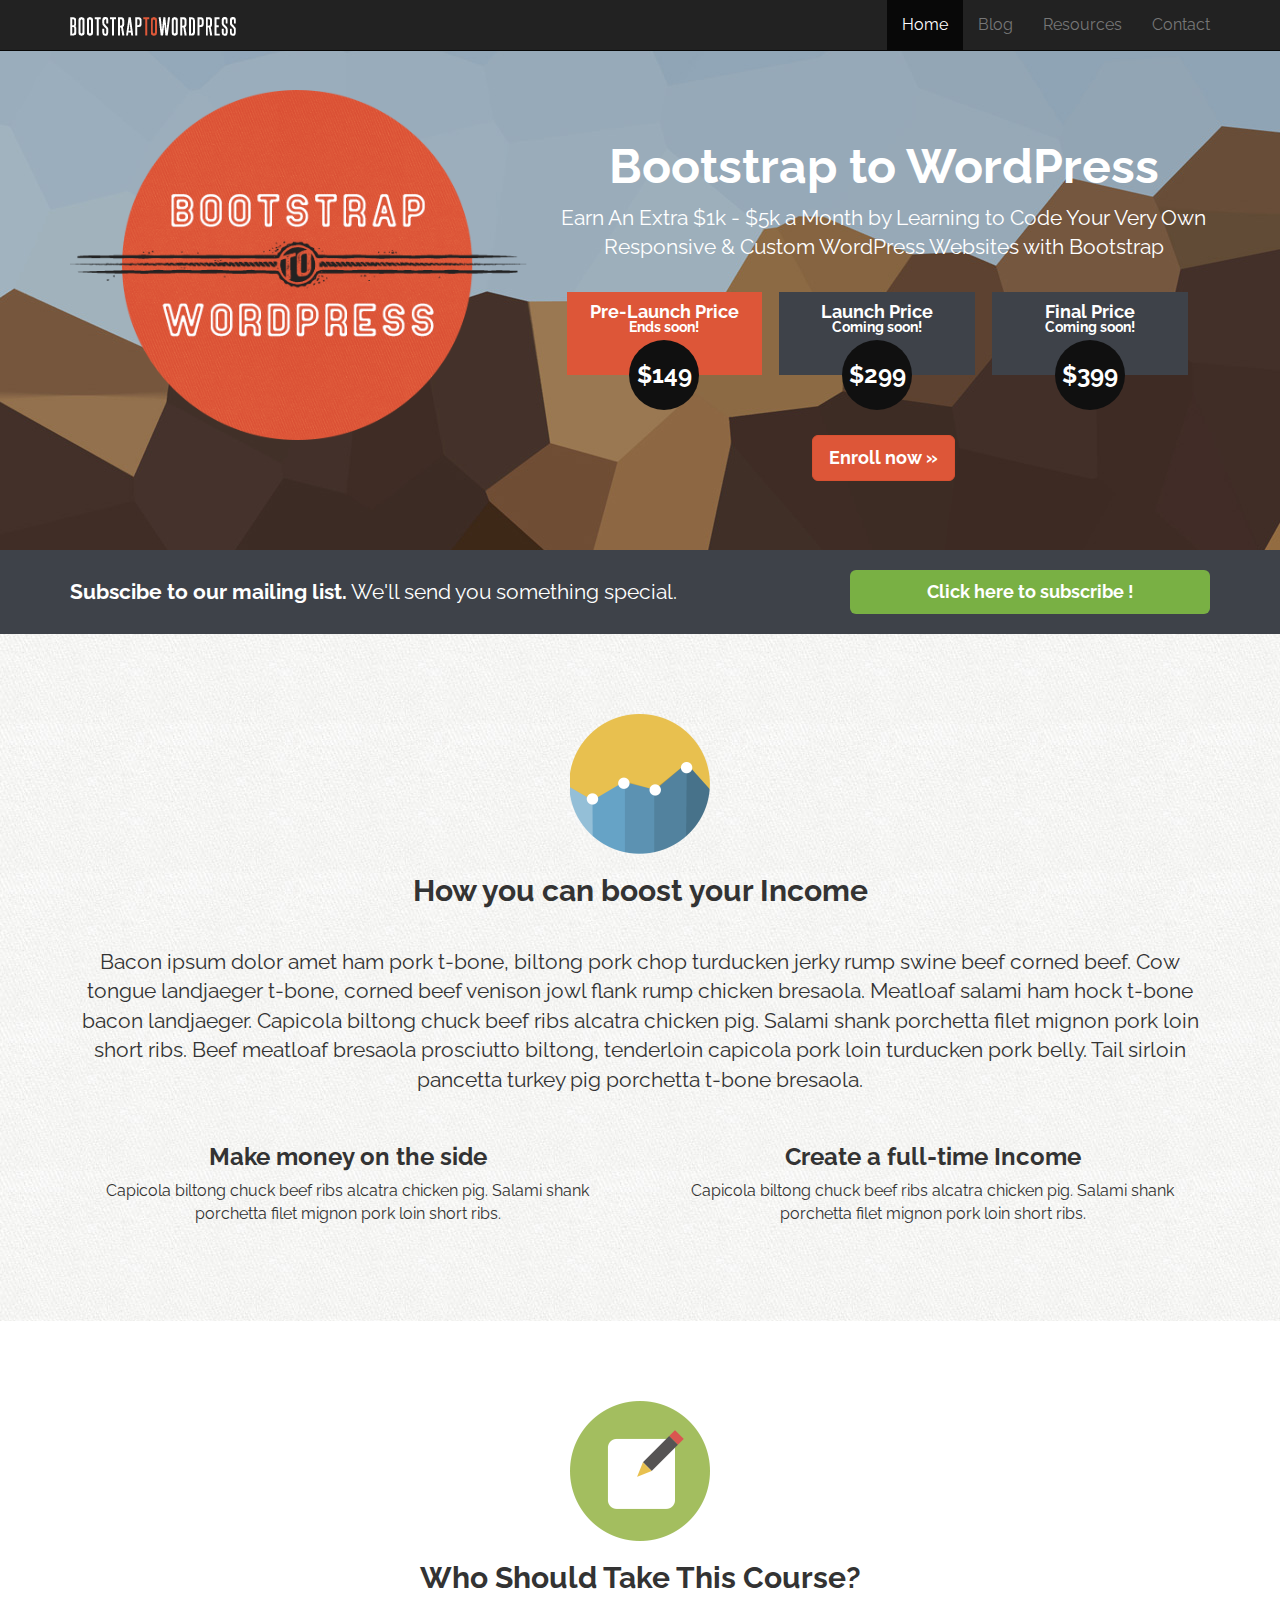
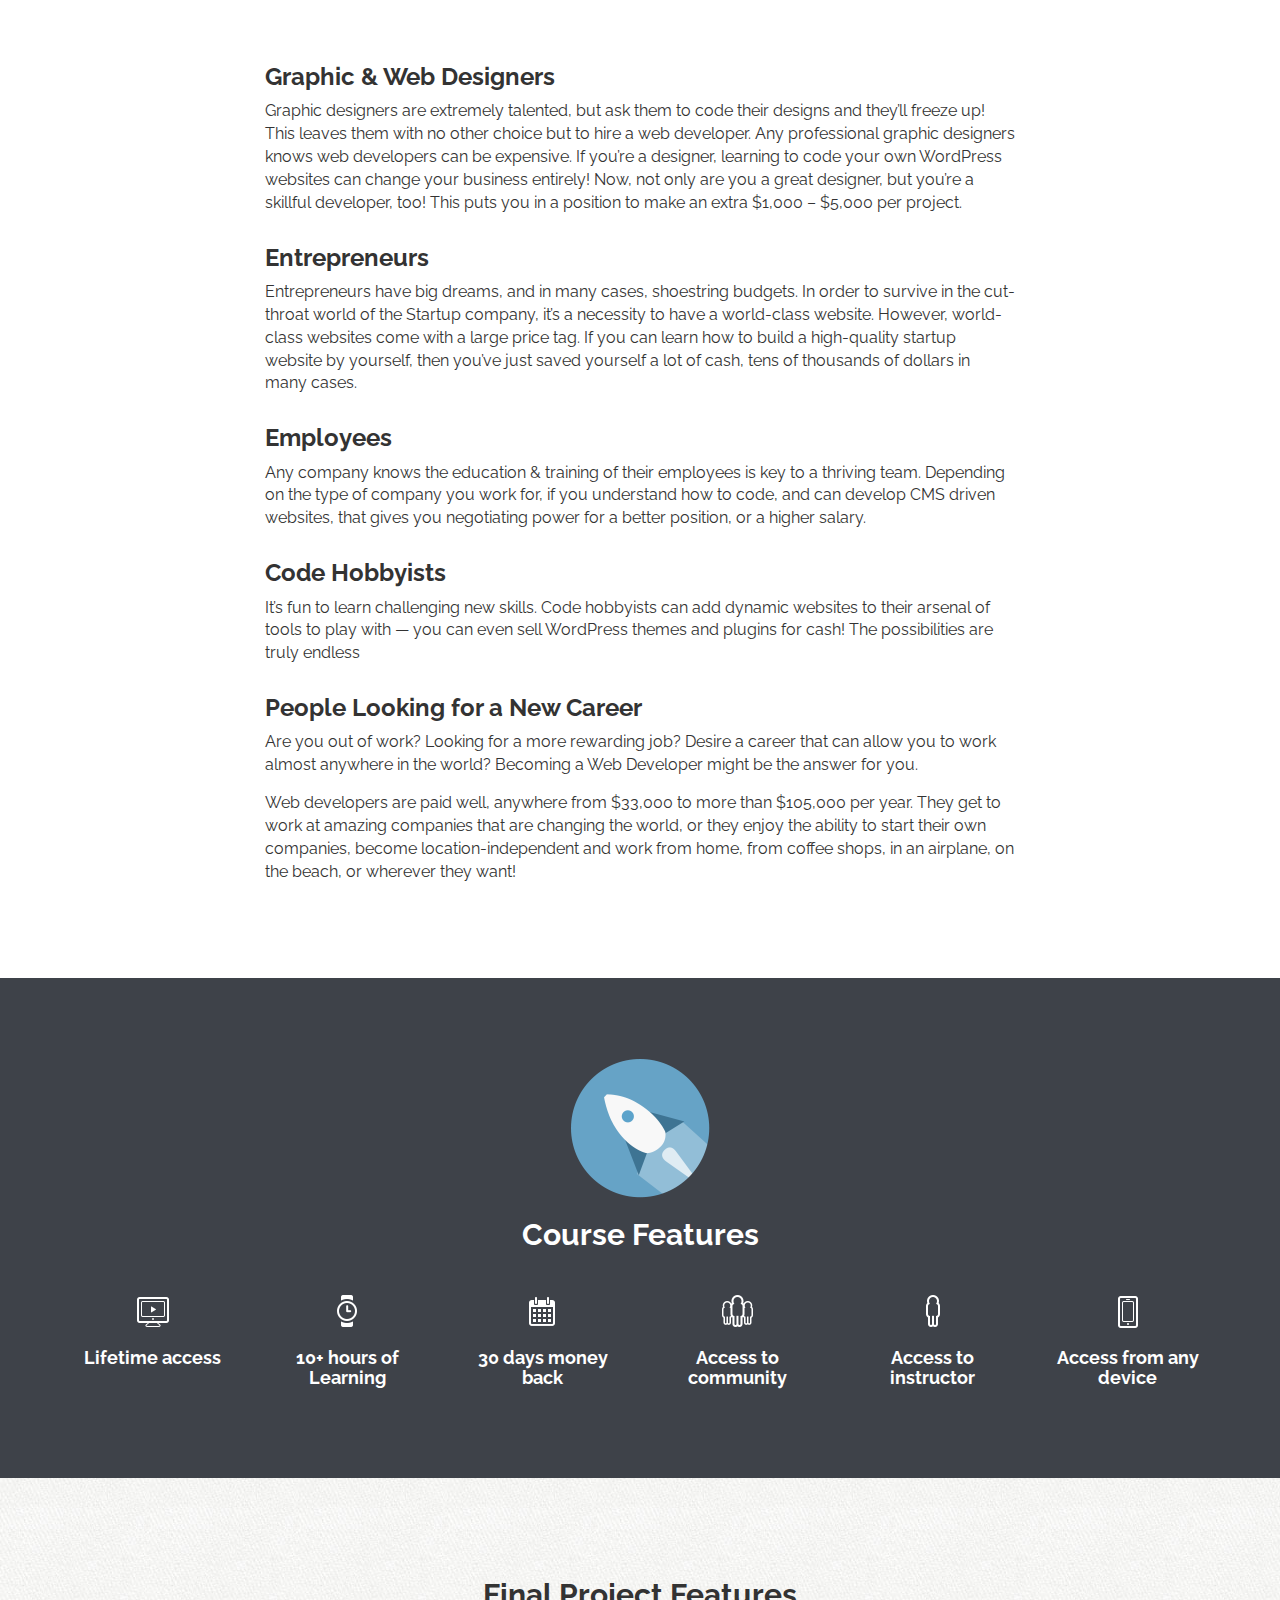
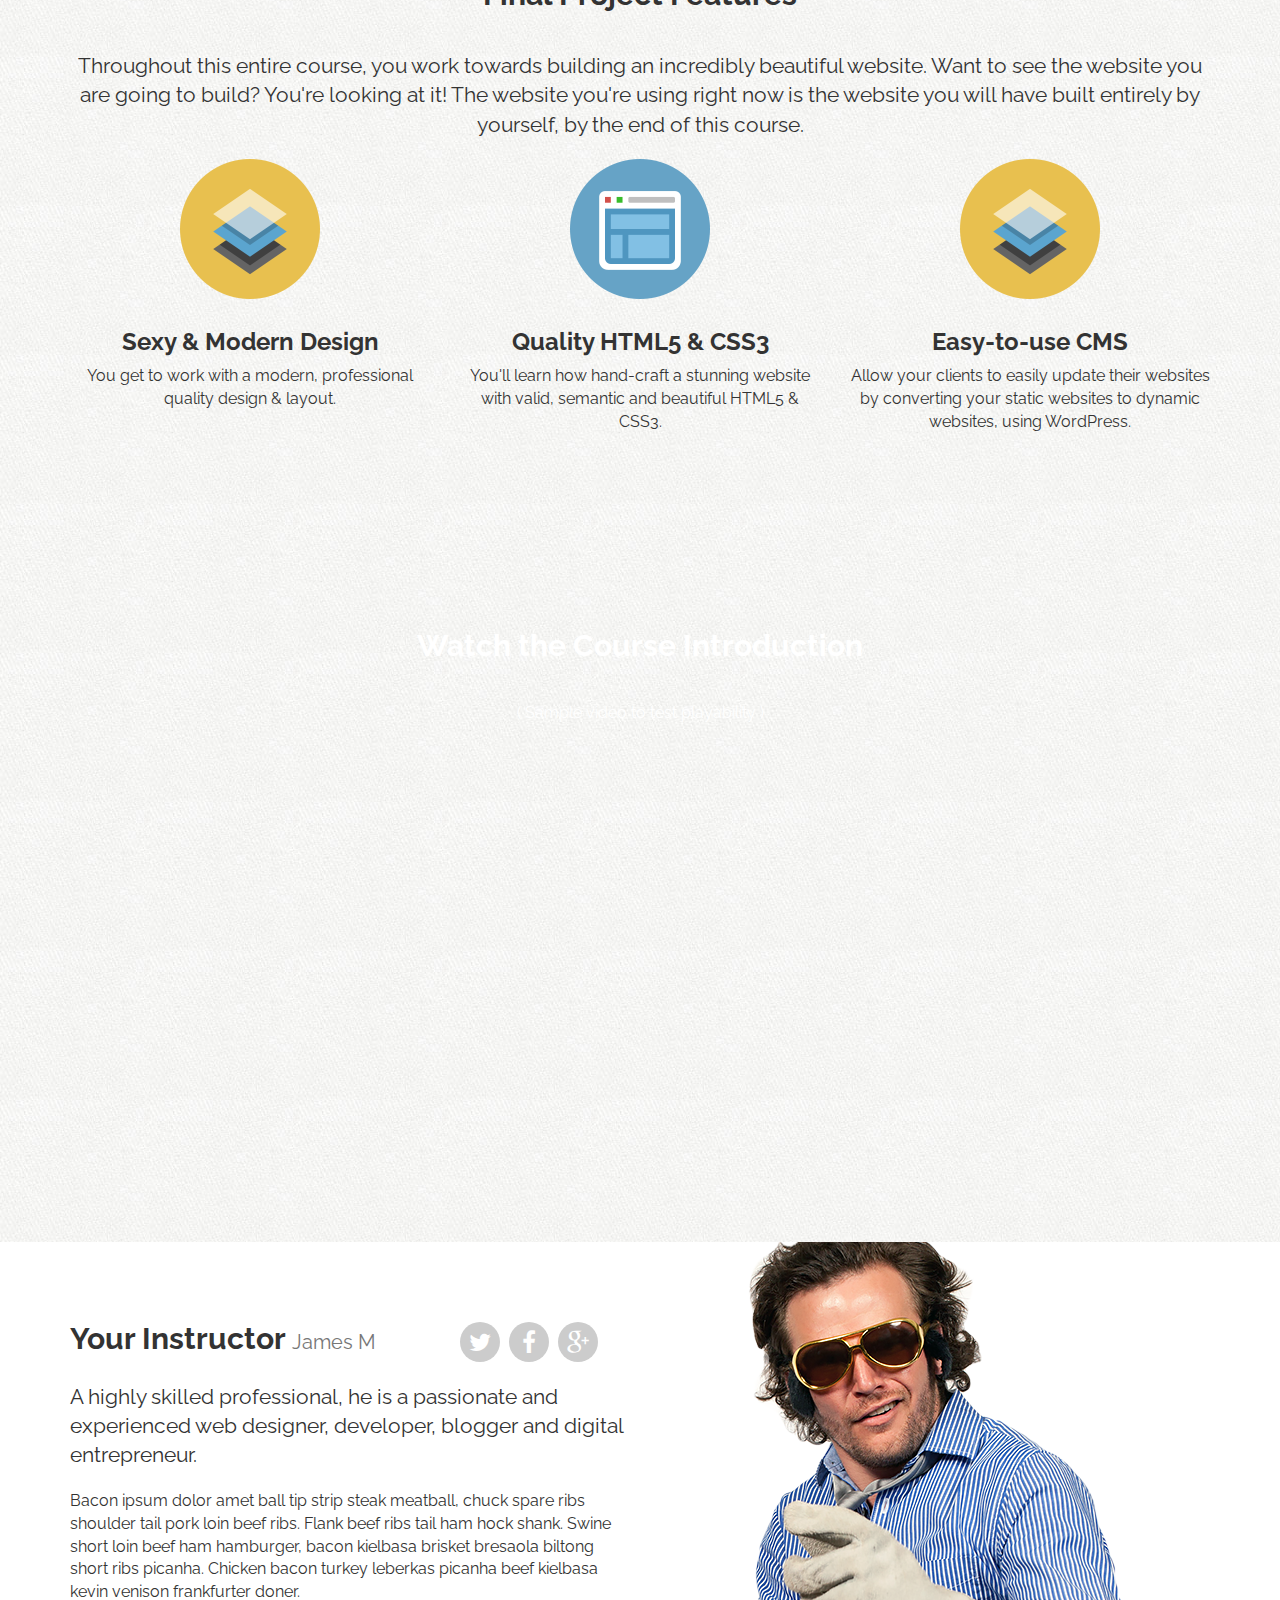
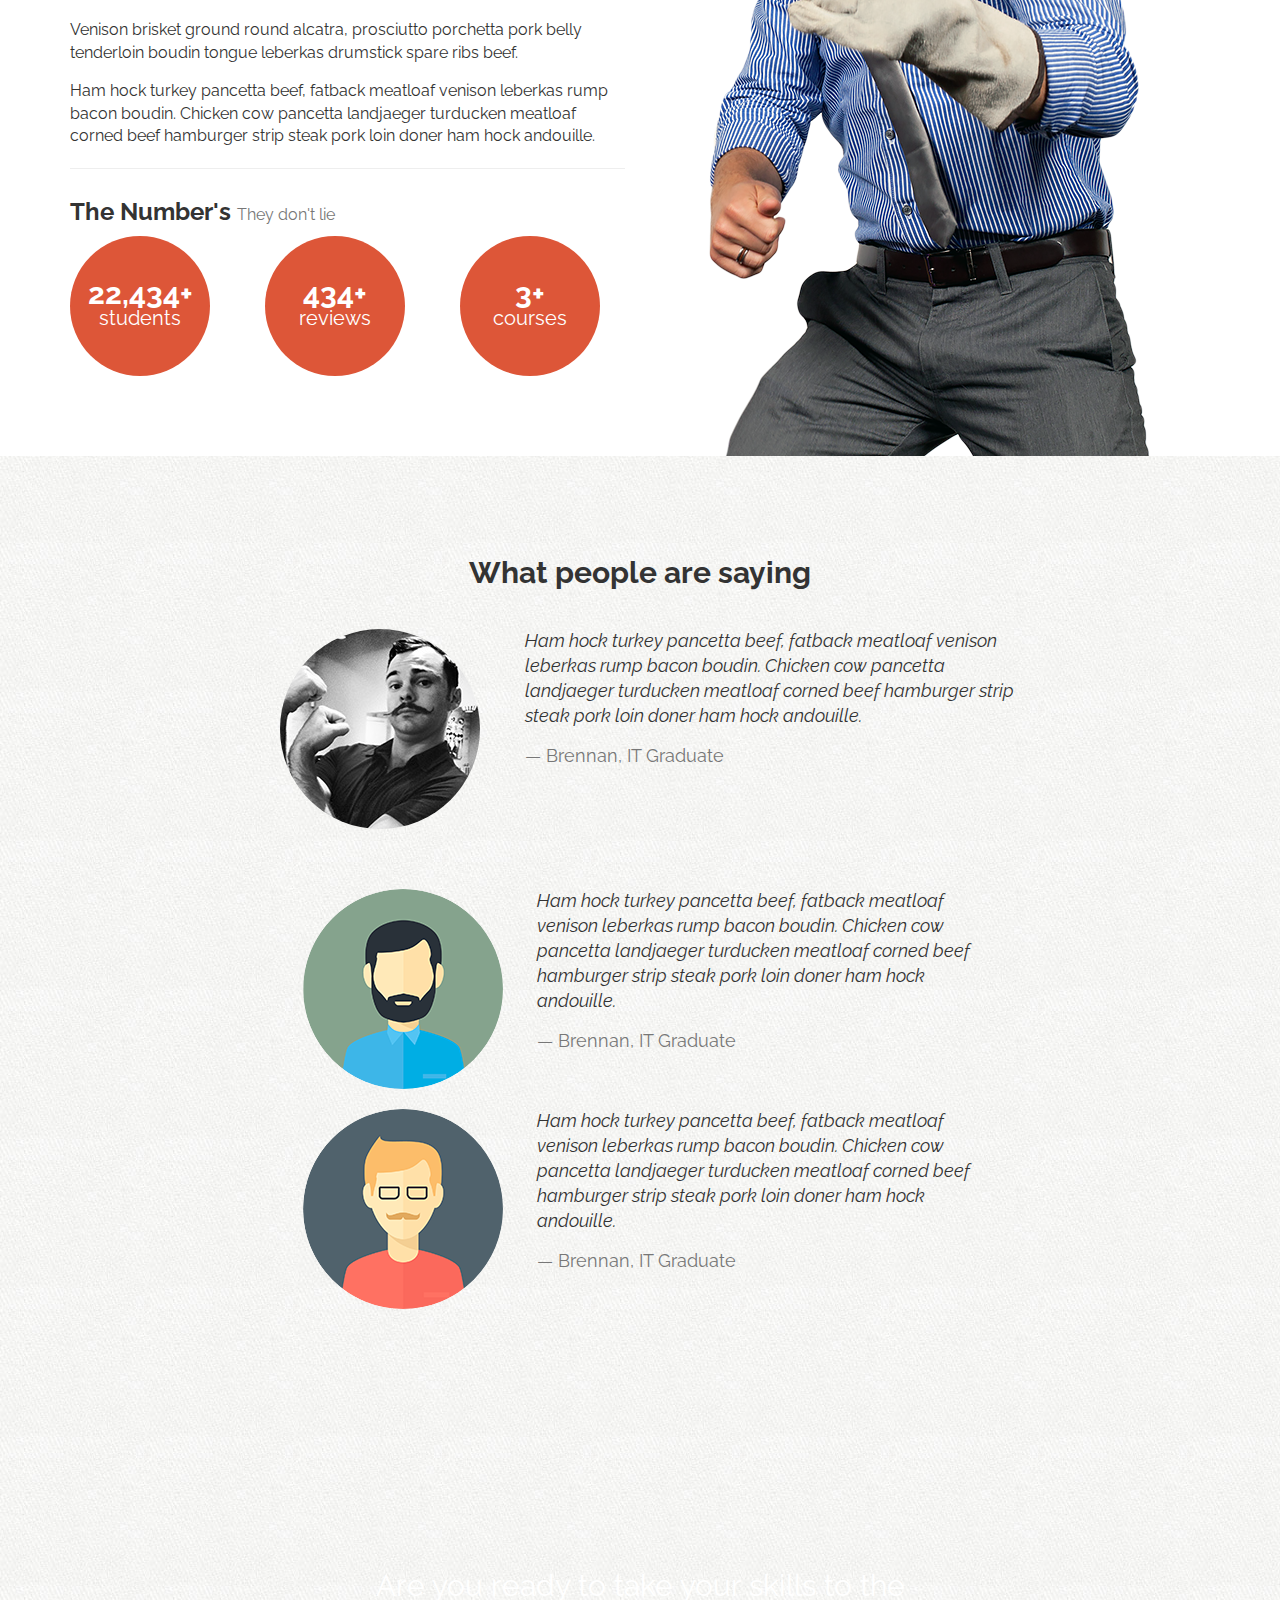
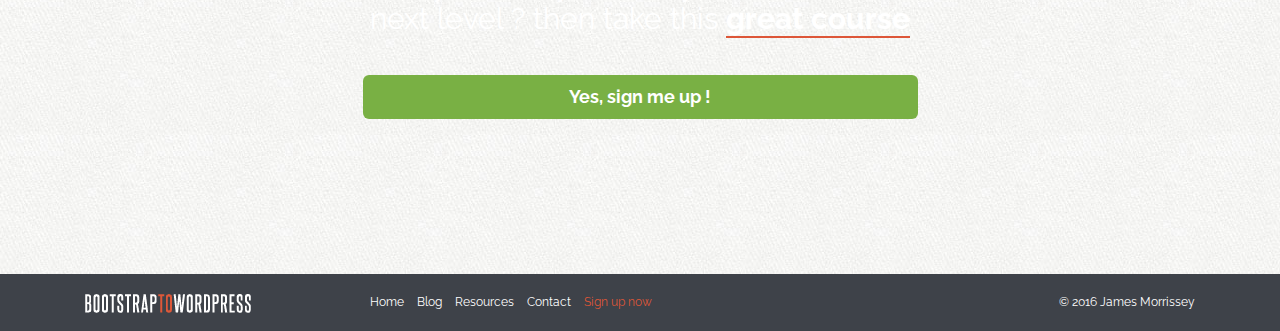
<file: index.html>
<!DOCTYPE html>
<html lang="en">
<head>
	<meta http-equiv="Content-Type" content="text/html; charset=UTF-8">
	<meta charset="utf-8">

	<meta name="viewport" content="width=device-width, initial-scale=1">
	<meta name="description" content="">
	<meta name="author" content="">

	<title>Bootstrap to WordPress</title>

	<!-- Bootstrap core CSS -->
	<link href="assets/css/bootstrap.min.css" rel="stylesheet">

	<!-- Font Awesome Icons -->
	<link href="assets/css/font-awesome/css/font-awesome.min.css" rel="stylesheet">

	<!-- Custom CSS -->
	<link href="assets/css/custom.css" rel="stylesheet">

	<!-- Google Fonts -->
	<link href='http://fonts.googleapis.com/css?family=Raleway:400,700' rel='stylesheet' type='text/css'>

	<!-- HTML5 shiv and Respond.js IE8 support of HTML5 elements and media queries -->
	<!--[if lt IE 9]>
	<script src="https://oss.maxcdn.com/html5shiv/3.7.2/html5shiv.min.js"></script>
	<script src="https://oss.maxcdn.com/respond/1.4.2/respond.min.js"></script>
	<![endif]-->

</head>
<body>

	<!-- HEADER
	================================================== -->
	<header class="site-header" role="banner">

		<!-- NAVBAR
		================================================== -->
		<div class="navbar-wrapper">

			<div class="navbar navbar-inverse navbar-fixed-top" role="navigation">
				<div class="container">
					<div class="navbar-header">
						<button type="button" class="navbar-toggle" data-toggle="collapse" data-target=".navbar-collapse">
							<span class="sr-only">Toggle navigation</span>
							<span class="icon-bar"></span>
							<span class="icon-bar"></span>
							<span class="icon-bar"></span>
						</button>
						<a class="navbar-brand" href="/"><img src="assets/img/logo.png" alt="Bootstrap to Wordpress"></a>
					</div>
					<div class="navbar-collapse collapse">
						<ul class="nav navbar-nav navbar-right">
							<li class="active"><a href="/">Home</a></li>
							<li><a href="blog.html">Blog</a></li>
							<li><a href="resources.html">Resources</a></li>
							<li><a href="contact.html">Contact</a></li>
						</ul>
					</div>
				</div>
			</div>

		</div>
	</header>


    <!-- HERO
    ================================================== -->
    <section id="hero" data-type="background" data-speed="5">
    	<article>
    		<div class="container clearfix">
    			<div class="row">

    				<div class="col-sm-5">
		    			<img src="assets/img/logo-badge.png" alt="Bootstrap to Wordpress" class="logo">
    				</div><!-- col -->

		    		<div class="col-sm-7 hero-text">
			    		<h1>Bootstrap to WordPress</h1>
			            <p class="lead">Earn An Extra $1k - $5k a Month by Learning to Code Your Very Own Responsive &amp; Custom WordPress Websites with Bootstrap</p>

			            <div id="price-timeline">
			            	<div class="price active">
			            		<h4>Pre-Launch Price <small>Ends soon!</small></h4>
			            		<span>$149</span>
			            	</div><!-- end price -->
			            	<div class="price">
			            		<h4>Launch Price <small>Coming soon!</small></h4>
			            		<span>$299</span>
			            	</div><!-- end price -->
			            	<div class="price">
			            		<h4>Final Price <small>Coming soon!</small></h4>
			            		<span>$399</span>
			            	</div><!-- end price -->
			            </div><!-- price-timeline -->

			            <p><a class="btn btn-lg btn-danger" href="/" role="button">Enroll now &raquo;</a></p>
		    		</div><!-- col -->

    			</div><!-- row -->
    		</div><!-- container -->
    	</article>
    </section>


	<!-- OPT IN SECTION
	================================================== -->
    <section id="optin">
			<div class="container">
				<div class="row">
					<div class="col-sm-8">
						<p class="lead"><strong>Subscibe to our mailing list.</strong> We'll send you something special.</p>
					</div><!-- col -->
					<div class="col-sm-4">
						<button type="button" name="button" class="btn btn-success btn-lg btn-block" data-toggle="modal" data-target="#myModal">Click here to subscribe !</button>
					</div><!-- col -->
				</div><!-- row -->
			</div><!-- col -->
    </section><!-- optin -->


    <!-- BOOST YOUR INCOME
	================================================== -->
	<section id="boost-income">
		<div class="container">
			<div class="section-header">
				<img src="assets/img/icon-boost.png" alt="Chart">
				<h2>How you can boost your Income</h2>
				<p class="lead">Bacon ipsum dolor amet ham pork t-bone, biltong pork chop turducken jerky rump swine beef corned beef. Cow tongue landjaeger t-bone, corned beef venison jowl flank rump chicken bresaola. Meatloaf salami ham hock t-bone bacon landjaeger. Capicola biltong chuck beef ribs alcatra chicken pig. Salami shank porchetta filet mignon pork loin short ribs. Beef meatloaf bresaola prosciutto biltong, tenderloin capicola pork loin turducken pork belly. Tail sirloin pancetta turkey pig porchetta t-bone bresaola.</p>
				<div class="row">
					<div class="col-sm-6">
						<h3>Make money on the side</h3>
						<p>Capicola biltong chuck beef ribs alcatra chicken pig. Salami shank porchetta filet mignon pork loin short ribs.</p>
					</div><!-- col -->
					<div class="col-sm-6">
						<h3>Create a full-time Income</h3>
						<p>Capicola biltong chuck beef ribs alcatra chicken pig. Salami shank porchetta filet mignon pork loin short ribs.</p>
					</div><!-- col -->
				</div><!-- row -->

			</div><!-- section-header -->
		</div><!-- container -->
	</section><!-- boost-income -->


	<!-- WHO BENEFITS
	================================================== -->
	<section id="who-benefits">
		<div class="container">
			<div class="section-header">
				<img src="assets/img/icon-pad.png" alt="pen and pencil" />
				<h2>Who Should Take This Course?</h2>
			</div><!-- section-header -->

			<div class="row">
				<div class="col-sm-8 col-sm-offset-2">
					<h3>Graphic &amp; Web Designers</h3>
					<p>Graphic designers are extremely talented, but ask them to code their designs and they’ll freeze up! This leaves them with no other choice but to hire a web developer. Any professional graphic designers knows web developers can be expensive. If you’re a designer, learning to code your own WordPress websites can change your business entirely! Now, not only are you a great designer, but you’re a skillful developer, too! This puts you in a position to make an extra $1,000 – $5,000 per project.</p>

					<h3>Entrepreneurs</h3>
					<p>Entrepreneurs have big dreams, and in many cases, shoestring budgets. In order to survive in the cut-throat world of the Startup company, it’s a necessity to have a world-class website. However, world-class websites come with a large price tag. If you can learn how to build a high-quality startup website by yourself, then you’ve just saved yourself a lot of cash, tens of thousands of dollars in many cases.</p>

					<h3>Employees</h3>
					<p>Any company knows the education & training of their employees is key to a thriving team. Depending on the type of company you work for, if you understand how to code, and can develop CMS driven websites, that gives you negotiating power for a better position, or a higher salary.</p>

					<h3>Code Hobbyists</h3>
					<p>It’s fun to learn challenging new skills. Code hobbyists can add dynamic websites to their arsenal of tools to play with — you can even sell WordPress themes and plugins for cash! The possibilities are truly endless</p>

					<h3>People Looking for a New Career</h3>
					<p>Are you out of work? Looking for a more rewarding job? Desire a career that can allow you to work almost anywhere in the world? Becoming a Web Developer might be the answer for you.</p>
					<p>Web developers are paid well, anywhere from $33,000 to more than $105,000 per year. They get to work at amazing companies that are changing the world, or they enjoy the ability to start their own companies, become location-independent and work from home, from coffee shops, in an airplane, on the beach, or wherever they want!</p>

				</div><!-- col -->
			</div><!-- row -->

		</div><!-- container -->
	</section><!-- who-benefits -->


	<!-- COURSE FEATURES
	================================================== -->
	<section id="course-features">
		<div class="container">
			<div class="section-header">
				<img src="assets/img/icon-rocket.png" alt="Rocket">
				<h2>Course Features</h2>
			</div><!-- section-header -->
			<div class="row">
				<div class="col-sm-2">
					<i class="ci ci-computer"></i>
					<h4>Lifetime access</h4>
				</div><!-- col -->

				<div class="col-sm-2">
					<i class="ci ci-watch"></i>
					<h4>10+ hours of Learning</h4>
				</div><!-- col -->

				<div class="col-sm-2">
					<i class="ci ci-calendar"></i>
					<h4>30 days money back </h4>
				</div><!-- col -->

				<div class="col-sm-2">
					<i class="ci ci-community"></i>
					<h4>Access to community</h4>
				</div><!-- col -->

				<div class="col-sm-2">
					<i class="ci ci-instructor"></i>
					<h4>Access to instructor</h4>
				</div><!-- col -->

				<div class="col-sm-2">
					<i class="ci ci-device"></i>
					<h4>Access from any device</h4>
				</div><!-- col -->

			</div>
		</div><!-- container -->

	</section><!-- course-features -->

	<!-- PROJECT FEATURES
	================================================== -->
	<section id="project-features">
		<div class="container">

			<h2>Final Project Features</h2>
			<p class="lead">Throughout this entire course, you work towards building an incredibly beautiful website. Want to see the website you are going to build? You're looking at it! The website you're using right now is the website you will have built entirely by yourself, by the end of this course.</p>

			<div class="row">

				<div class="col-sm-4">
					<img src="assets/img/icon-design.png" alt="Design">
					<h3>Sexy &amp; Modern Design</h3>
					<p>You get to work with a modern, professional quality design &amp; layout.</p>
				</div><!-- col -->

				<div class="col-sm-4">
					<img src="assets/img/icon-code.png" alt="Code">
					<h3>Quality HTML5 &amp; CSS3</h3>
					<p>You'll learn how hand-craft a stunning website with valid, semantic and beautiful HTML5 &amp; CSS3.</p>
				</div><!-- col -->

				<div class="col-sm-4">
					<img src="assets/img/icon-design.png" alt="Design">
					<h3>Easy-to-use CMS</h3>
					<p>Allow your clients to easily update their websites by converting your static websites to dynamic websites, using WordPress.</p>
				</div><!-- col -->

			</div><!-- row -->
		</div>
	</section><!-- project-features -->


	<!-- VIDEO FEATURETTE
	================================================== -->
	<section id="featurette">
		<div class="container">
			<div class="row">
			 <div class="col-sm-8 col-sm-offset-2">
				<h2>Watch the Course Introduction</h2>
				<p>( Sample video to test playability )</p>
				<iframe width="100%" height="415" src="https://www.youtube.com/embed/pcawnRIyeok" frameborder="0" allowfullscreen></iframe>
			 </div><!-- col -->
			</div><!-- row -->
		</div><!-- container -->
	</section><!-- featurette -->


	<!-- INSTRUCTOR
	================================================== -->
	<section id="instructor">
		<div class="container">
			<div class="row">
				<div class="col-sm-8 col-md-6">
					<div class="row">
						<div class="col-lg-8">
							<h2>Your Instructor <small>James M</small></h2>
						</div><!-- col -->
						<div class="col-lg-4">
							<a href="#" target="_blank" class="badge social twitter"><i class="fa fa fa-twitter"></i></a>
							<a href="#" target="_blank" class="badge social facebook"><i class="fa fa fa-facebook"></i></a>
							<a href="#" target="_blank" class="badge social gplus"><i class="fa fa fa-google-plus"></i></a>
						</div><!-- col -->
					</div><!-- row -->

					<p class="lead">A highly skilled professional, he is a passionate and experienced web designer, developer, blogger and digital entrepreneur.</p>
					<p>Bacon ipsum dolor amet ball tip strip steak meatball, chuck spare ribs shoulder tail pork loin beef ribs. Flank beef ribs tail ham hock shank. Swine short loin beef ham hamburger, bacon kielbasa brisket bresaola biltong short ribs picanha. Chicken bacon turkey leberkas picanha beef kielbasa kevin venison frankfurter doner. </p>
					<p>Venison brisket ground round alcatra, prosciutto porchetta pork belly tenderloin boudin tongue leberkas drumstick spare ribs beef.</p>
					<p>Ham hock turkey pancetta beef, fatback meatloaf venison leberkas rump bacon boudin. Chicken cow pancetta landjaeger turducken meatloaf corned beef hamburger strip steak pork loin doner ham hock andouille.</p>
					<hr>
					<h3>The Number's <small>They don't lie</small></h3>
					<div class="row">
						<div class="col-xs-4">
							<div class="num">
								<div class="num-content">
									22,434+<span>students</span>
								</div><!-- num-content -->
							</div><!-- num -->
						</div><!-- col -->

						<div class="col-xs-4">
							<div class="num">
								<div class="num-content">
									434+<span>reviews</span>
								</div><!-- num-content -->
							</div><!-- num -->
						</div><!-- col -->

						<div class="col-xs-4">
							<div class="num">
								<div class="num-content">
									3+<span>courses</span>
								</div><!-- num-content -->
							</div><!-- num -->
						</div><!-- col -->

					</div><!-- row -->

				</div><!-- col -->
			</div><!-- row -->
		</div><!-- container -->
	</section><!-- instructor -->


	<!-- TESTIMONIALS
	================================================== -->
	<section id="kudos">
		<div class="container">
			<div class="row">
				<div class="col-sm-8 col-sm-offset-2">
					<h2>What people are saying</h2>

					<!-- TESTIMONAL -->
					<div class="row testimonial">
						<div class="col-sm-4">
							<img src="assets/img/brennan.jpg" alt="Brennan">
						</div><!-- col -->
						<div class="col-sm-8">
							<blockquote>
								Ham hock turkey pancetta beef, fatback meatloaf venison leberkas rump bacon boudin. Chicken cow pancetta landjaeger turducken meatloaf corned beef hamburger strip steak pork loin doner ham hock andouille.
								<cite>&mdash; Brennan, IT Graduate </cite>
							</blockquote>
						</div><!-- col -->
					</div><!-- row -->

					<div class="row testimonial">
						<div class="col-sm-4">
							<img src="assets/img/aj.png" alt="Brennan">
						</div><!-- col -->
						<div class="col-sm-8">
							<blockquote>
								Ham hock turkey pancetta beef, fatback meatloaf venison leberkas rump bacon boudin. Chicken cow pancetta landjaeger turducken meatloaf corned beef hamburger strip steak pork loin doner ham hock andouille.
								<cite>&mdash; Brennan, IT Graduate </cite>
							</blockquote>
						</div><!-- col -->
					</div><!-- row -->


					<div class="row testimonial">
						<div class="col-sm-4">
							<img src="assets/img/ben.png" alt="Brennan">
						</div><!-- col -->
						<div class="col-sm-8">
							<blockquote>
								Ham hock turkey pancetta beef, fatback meatloaf venison leberkas rump bacon boudin. Chicken cow pancetta landjaeger turducken meatloaf corned beef hamburger strip steak pork loin doner ham hock andouille.
								<cite>&mdash; Brennan, IT Graduate </cite>
							</blockquote>
						</div><!-- col -->
					</div><!-- row -->

				</div><!-- col -->
			</div><!-- row -->
		</div><!-- container -->
	</section><!-- kudos -->


	<!-- SIGN UP SECTION
	================================================== -->
	<section id="signup" data-type="background" data-speed="4">
		<div class="container">
			<div class="row">
				<div class="col-sm-6 col-sm-offset-3">
					<h2>Are you ready to  take your skills to the next level ? then take this <strong>great course </strong></h2>
					<p><a href="#" class="btn btn-lg btn-block btn-success"> Yes, sign me up !</a></p>
				</div><!-- col -->
			</div><!-- row -->
		</div><!-- container -->
	</section><!-- signup -->


	<!-- FOOTER
	================================================== -->
	<footer>
		<div class="container">
			<div class="col-sm-3">
				<p><a href="/"><img src="assets/img/logo.png" alt="logo"></a></p>
			</div><!-- col -->
			<div class="col-sm-6">
				<nav>
					<ul class="list-unstyled list-inline">
						<li><a href="">Home</a></li>
						<li><a href="">Blog</a></li>
						<li><a href="">Resources</a></li>
						<li><a href="">Contact</a></li>
						<li class="signup-link"><a href="">Sign up now</a></li>
					</ul>
				</nav>
			</div><!-- col -->
			<div class="col-sm-3">
				<p class="pull-right">
					&copy; 2016 James Morrissey
				</p>
			</div><!-- col -->
		</div><!-- container -->
	</footer>


	<!-- MODAL
	================================================== -->
	<div class="modal fade" id="myModal">
		<div class="modal-dialog">
			<div class="modal-content">

				<div class="modal-header">
					<button type="button" class="close" data-dismiss="modal"><span aria-hidden="true">&times;</span><span class="sr-only">Close</span></button>
					<h4 class="modal-title" id="myModalLabel"><i class="fa fa-envelope"></i> Subscribe to our Mailing List</h4>
				</div><!-- modal-header -->

				<div class="modal-body">
					<p>Simply enter your name and email! As a thank you for joining us, we're going to give you one of our best-selling courses, <em>for free!</em></p>

					<form class="form-inline" role="form">
						<div class="form-group">
							<label class="sr-only" for="subscribe-name">Your first name</label>
							<input type="text" class="form-control" id="subscribe-name" placeholder="Your first name">
						</div>
						<div class="form-group">
							<label class="sr-only" for="subscribe-email">and your email</label>
							<input type="text" class="form-control" id="subscribe-email" placeholder="and your email">
						</div>
						<input type="submit" class="btn btn-danger" value="Subscribe!">
					</form>

					<hr>

					<p><small>By providing your email you consent to receiving occasional promotional emails &amp; newsletters. <br>No Spam. Just good stuff. We respect your privacy &amp; you may unsubscribe at any time.</small></p>
				</div><!-- modal-body -->

			</div><!-- modal-content -->
		</div><!-- modal-dialog -->
	</div><!-- modal -->


    <!-- Bootstrap core JavaScript
    ================================================== -->
    <!-- Placed at the end of the document so the pages load faster -->
    <script src="https://cdnjs.cloudflare.com/ajax/libs/jquery/1.11.1/jquery.min.js"></script>
    <script src="assets/js/jquery-2.1.1.min.js"></script>
    <script src="assets/js/bootstrap.min.js"></script>

    <script src="assets/js/main.js"></script>

</body>
</html>
</file>
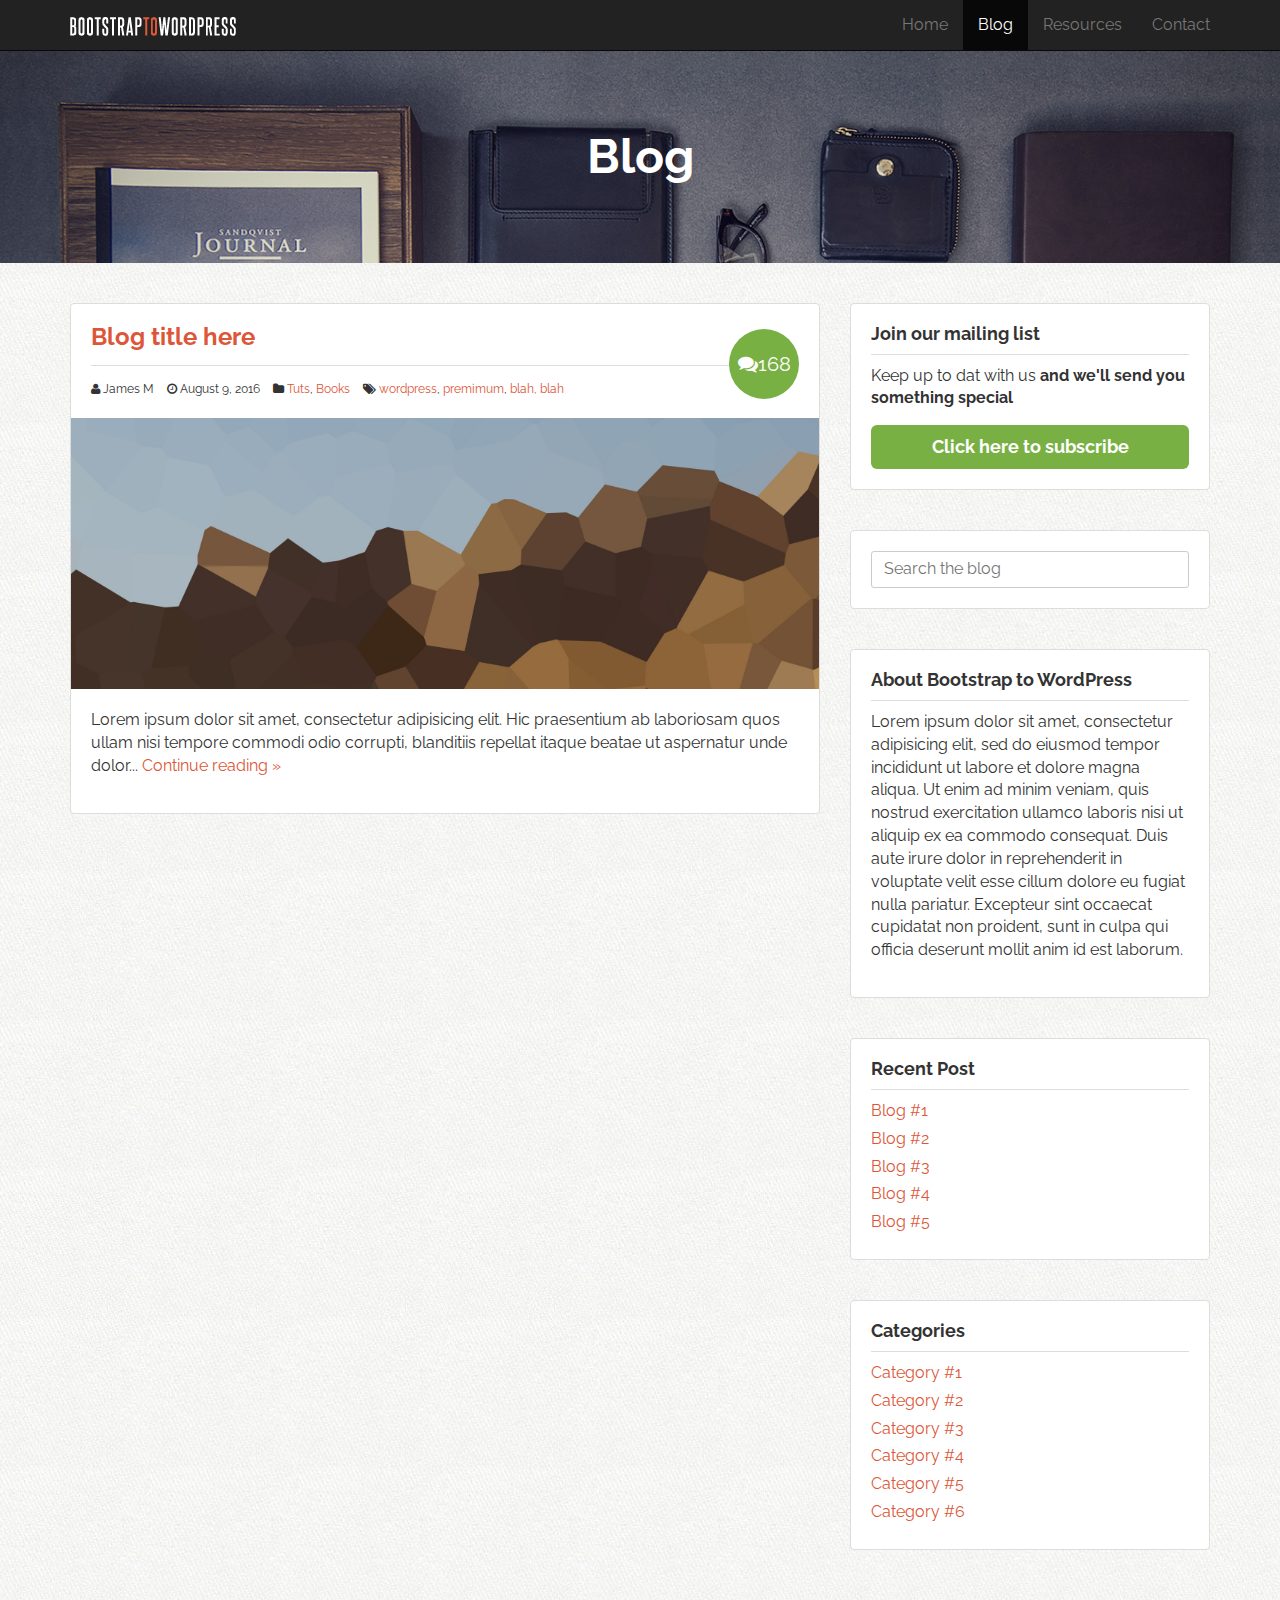
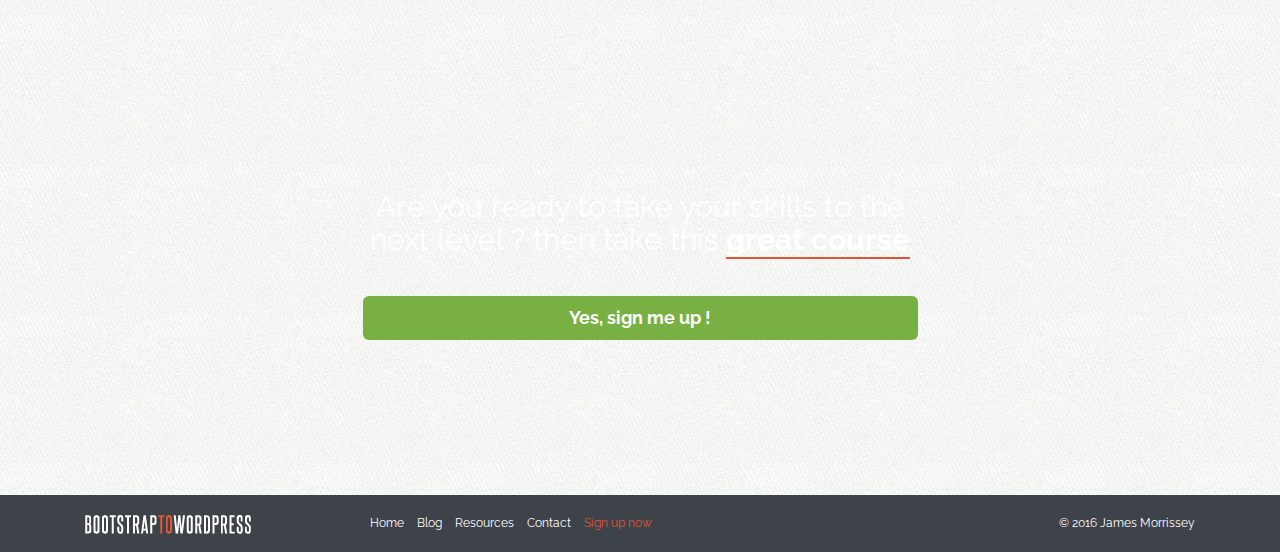
<file: blog.html>
<!DOCTYPE html>
<html lang="en">
<head>
	<meta http-equiv="Content-Type" content="text/html; charset=UTF-8">
	<meta charset="utf-8">

	<meta name="viewport" content="width=device-width, initial-scale=1">
	<meta name="description" content="">
	<meta name="author" content="">

	<title>Bootstrap to WordPress</title>

	<!-- Bootstrap core CSS -->
	<link href="assets/css/bootstrap.min.css" rel="stylesheet">

	<!-- Font Awesome Icons -->
	<link href="assets/css/font-awesome/css/font-awesome.min.css" rel="stylesheet">

	<!-- Custom CSS -->
	<link href="assets/css/custom.css" rel="stylesheet">

	<!-- Google Fonts -->
	<link href='http://fonts.googleapis.com/css?family=Raleway:400,700' rel='stylesheet' type='text/css'>

	<!-- HTML5 shiv and Respond.js IE8 support of HTML5 elements and media queries -->
	<!--[if lt IE 9]>
	<script src="https://oss.maxcdn.com/html5shiv/3.7.2/html5shiv.min.js"></script>
	<script src="https://oss.maxcdn.com/respond/1.4.2/respond.min.js"></script>
	<![endif]-->

</head>
<body class="blog">


	<!-- HEADER
	================================================== -->
	<header class="site-header" role="banner">

		<!-- NAVBAR
		================================================== -->
		<div class="navbar-wrapper">

			<div class="navbar navbar-inverse navbar-fixed-top" role="navigation">
				<div class="container">
					<div class="navbar-header">
						<button type="button" class="navbar-toggle" data-toggle="collapse" data-target=".navbar-collapse">
							<span class="sr-only">Toggle navigation</span>
							<span class="icon-bar"></span>
							<span class="icon-bar"></span>
							<span class="icon-bar"></span>
						</button>
						<a class="navbar-brand" href="/"><img src="assets/img/logo.png" alt="Bootstrap to Wordpress"></a>
					</div>
					<div class="navbar-collapse collapse">
						<ul class="nav navbar-nav navbar-right">
							<li><a href="/">Home</a></li>
							<li class="active"><a href="blog.html">Blog</a></li>
							<li><a href="resources.html">Resources</a></li>
							<li><a href="contact.html">Contact</a></li>
						</ul>
					</div>
				</div>
			</div>

		</div>
	</header>













	<section class="feature-image feature-image-default-alt" data-type="background" data-speed="2">
		<h1 class="page-title">Blog</h1>
	</section>

	<div class="container">
		<div class="row" id="primary">
			<main id="content" class="col-sm-8" role="main">

				<!-- This is the template for a blog post -->

				<article class="post">
					<header>
						<h3><a href="post.html">Blog title here</a></h3>
						<div class="post-details">
							<i class="fa fa-user"></i> 			James M
							<i class="fa fa-clock-o"></i> 		<time>August 9, 2016</time>
							<i class="fa fa-folder"></i> 	<a href="">Tuts</a>, <a href="">Books</a>
							<i class="fa fa-tags"></i> 			<a href="">wordpress</a>, <a href="">premimum</a>, <a href="">blah, blah</a>
							<div class="post-comments-badge">
								<a href=""><span class="fa fa-comments"></span>168</a>
							</div><!-- post-comments-badge -->
						</div><!-- post-details -->
					</header>
					<div class="post-image">
						<img src="assets/img/hero-bg.jpg" alt="Hero Image">
					</div><!-- post-image -->
					<div class="post-excerpt">
						<p>Lorem ipsum dolor sit amet, consectetur adipisicing elit. Hic praesentium ab laboriosam quos ullam nisi tempore commodi odio corrupti, blanditiis repellat itaque beatae ut aspernatur unde dolor... <a href="post.html">Continue reading &raquo;</a></p>
					</div><!-- post-excerpt -->
				</article><!-- post -->
			</main><!-- content -->

			<!-- ######### SIDEBAR ########################################## -->

			<aside class="col-sm-4">

				<div class="widget">
					<h4>Join our mailing list</h4>
					<p>Keep up to dat with us <strong>and we'll send you something special</strong></p>
					<button type="button" name="button" class="btn btn-success btn-lg btn-block" data-toggle="modal" data-target="#myModal">
						Click here to subscribe
					</button>
				</div><!-- widget -->

				<div class="widget">
					<form role="form" class="search-form" action="">
						<label for="seidebar-search" class="sr-only">Search the blog</label>
						<input type="text" name="" value="" id="sidebar-search" placeholder="Search the blog">
					</form>
				</div><!-- widget -->

				<div class="widget">
					<h4>About Bootstrap to WordPress</h4>
					<p>Lorem ipsum dolor sit amet, consectetur adipisicing elit, sed do eiusmod tempor incididunt ut labore et dolore magna aliqua. Ut enim ad minim veniam, quis nostrud exercitation ullamco laboris nisi ut aliquip ex ea commodo consequat. Duis aute irure dolor in reprehenderit in voluptate velit esse cillum dolore eu fugiat nulla pariatur. Excepteur sint occaecat cupidatat non proident, sunt in culpa qui officia deserunt mollit anim id est laborum.</p>
				</div><!-- widget -->

				<div class="widget">
					<h4>Recent Post</h4>
					<ul>
						<li><a href="">Blog #1</a></li>
						<li><a href="">Blog #2</a></li>
						<li><a href="">Blog #3</a></li>
						<li><a href="">Blog #4</a></li>
						<li><a href="">Blog #5</a></li>
					</ul>
				</div><!-- widget -->

				<div class="widget">
					<h4>Categories</h4>
					<ul>
						<li><a href="">Category #1</a></li>
						<li><a href="">Category #2</a></li>
						<li><a href="">Category #3</a></li>
						<li><a href="">Category #4</a></li>
						<li><a href="">Category #5</a></li>
						<li><a href="">Category #6</a></li>
					</ul>
				</div><!-- widget -->


			</aside>

		</div><!-- row -->

	</div><!-- container -->





















	<!-- SIGN UP SECTION
	================================================== -->
	<section id="signup" data-type="background" data-speed="4">
		<div class="container">
			<div class="row">
				<div class="col-sm-6 col-sm-offset-3">
					<h2>Are you ready to  take your skills to the next level ? then take this <strong>great course </strong></h2>
					<p><a href="#" class="btn btn-lg btn-block btn-success"> Yes, sign me up !</a></p>
				</div><!-- col -->
			</div><!-- row -->
		</div><!-- container -->
	</section><!-- signup -->


	<!-- FOOTER
	================================================== -->
	<footer>
		<div class="container">
			<div class="col-sm-3">
				<p><a href="/"><img src="assets/img/logo.png" alt="logo"></a></p>
			</div><!-- col -->
			<div class="col-sm-6">
				<nav>
					<ul class="list-unstyled list-inline">
						<li><a href="">Home</a></li>
						<li><a href="">Blog</a></li>
						<li><a href="">Resources</a></li>
						<li><a href="">Contact</a></li>
						<li class="signup-link"><a href="">Sign up now</a></li>
					</ul>
				</nav>
			</div><!-- col -->
			<div class="col-sm-3">
				<p class="pull-right"> &copy; 2016 James Morrissey </p>
			</div><!-- col -->
		</div><!-- container -->
	</footer>


	<!-- MODAL
	================================================== -->
	<div class="modal fade" id="myModal">
		<div class="modal-dialog">
			<div class="modal-content">
				<div class="modal-header">
					<button type="button" class="close" data-dismiss="modal"><span aria-hidden="true">&times;</span><span class="sr-only">Close</span></button>
					<h4 class="modal-title" id="myModalLabel"><i class="fa fa-envelope"></i> Subscribe to our Mailing List</h4>
				</div><!-- modal-header -->
				<div class="modal-body">
					<p>Simply enter your name and email! As a thank you for joining us, we're going to give you one of our best-selling courses, <em>for free!</em></p>

					<form class="form-inline" role="form">
						<div class="form-group">
							<label class="sr-only" for="subscribe-name">Your first name</label>
							<input type="text" class="form-control" id="subscribe-name" placeholder="Your first name">
						</div>
						<div class="form-group">
							<label class="sr-only" for="subscribe-email">and your email</label>
							<input type="text" class="form-control" id="subscribe-email" placeholder="and your email">
						</div>
						<input type="submit" class="btn btn-danger" value="Subscribe!">
					</form>
					<hr>
					<p><small>By providing your email you consent to receiving occasional promotional emails &amp; newsletters. <br>No Spam. Just good stuff. We respect your privacy &amp; you may unsubscribe at any time.</small></p>
				</div><!-- modal-body -->
			</div><!-- modal-content -->
		</div><!-- modal-dialog -->
	</div><!-- modal -->

    <!-- Bootstrap core JavaScript
    ================================================== -->
    <!-- Placed at the end of the document so the pages load faster -->
    <script src="https://cdnjs.cloudflare.com/ajax/libs/jquery/1.11.1/jquery.min.js"></script>
    <script src="assets/js/jquery-2.1.1.min.js"></script>
    <script src="assets/js/bootstrap.min.js"></script>
    <script src="assets/js/main.js"></script>
</body>
</html>
</file>
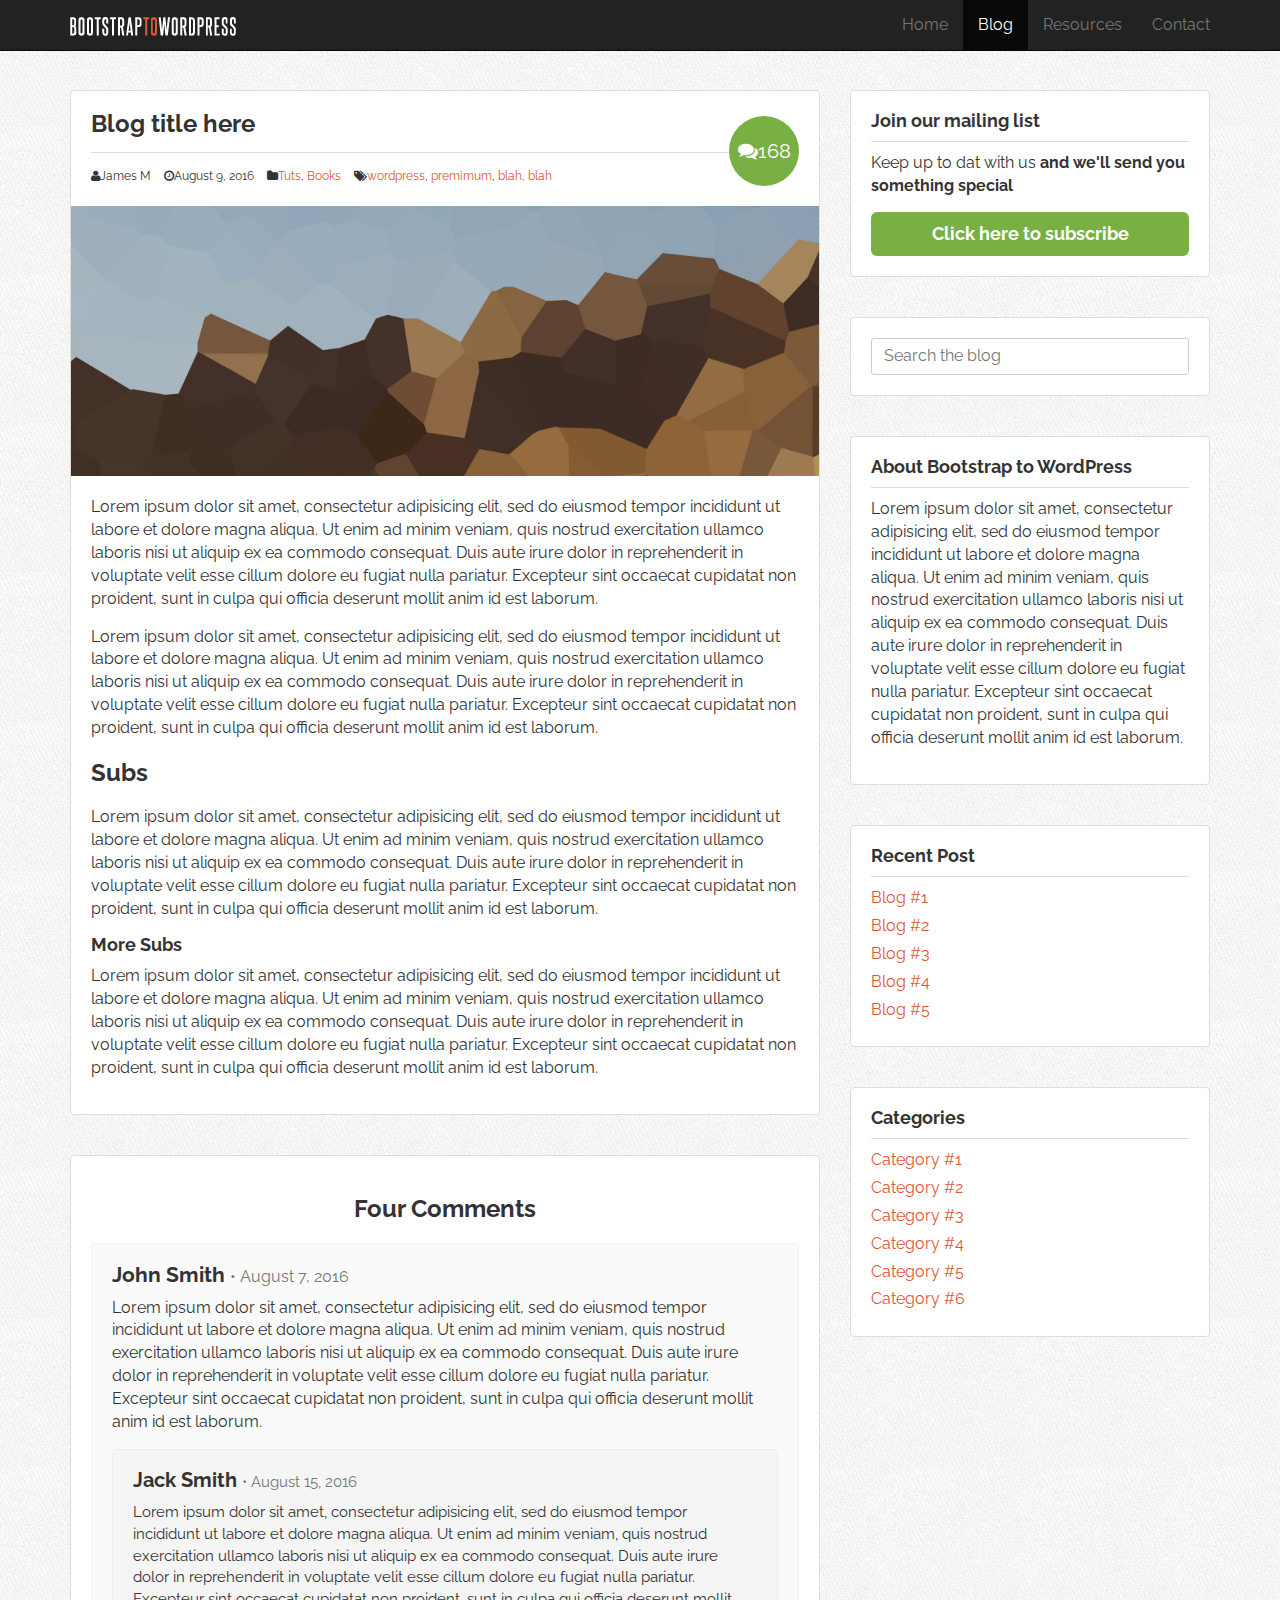
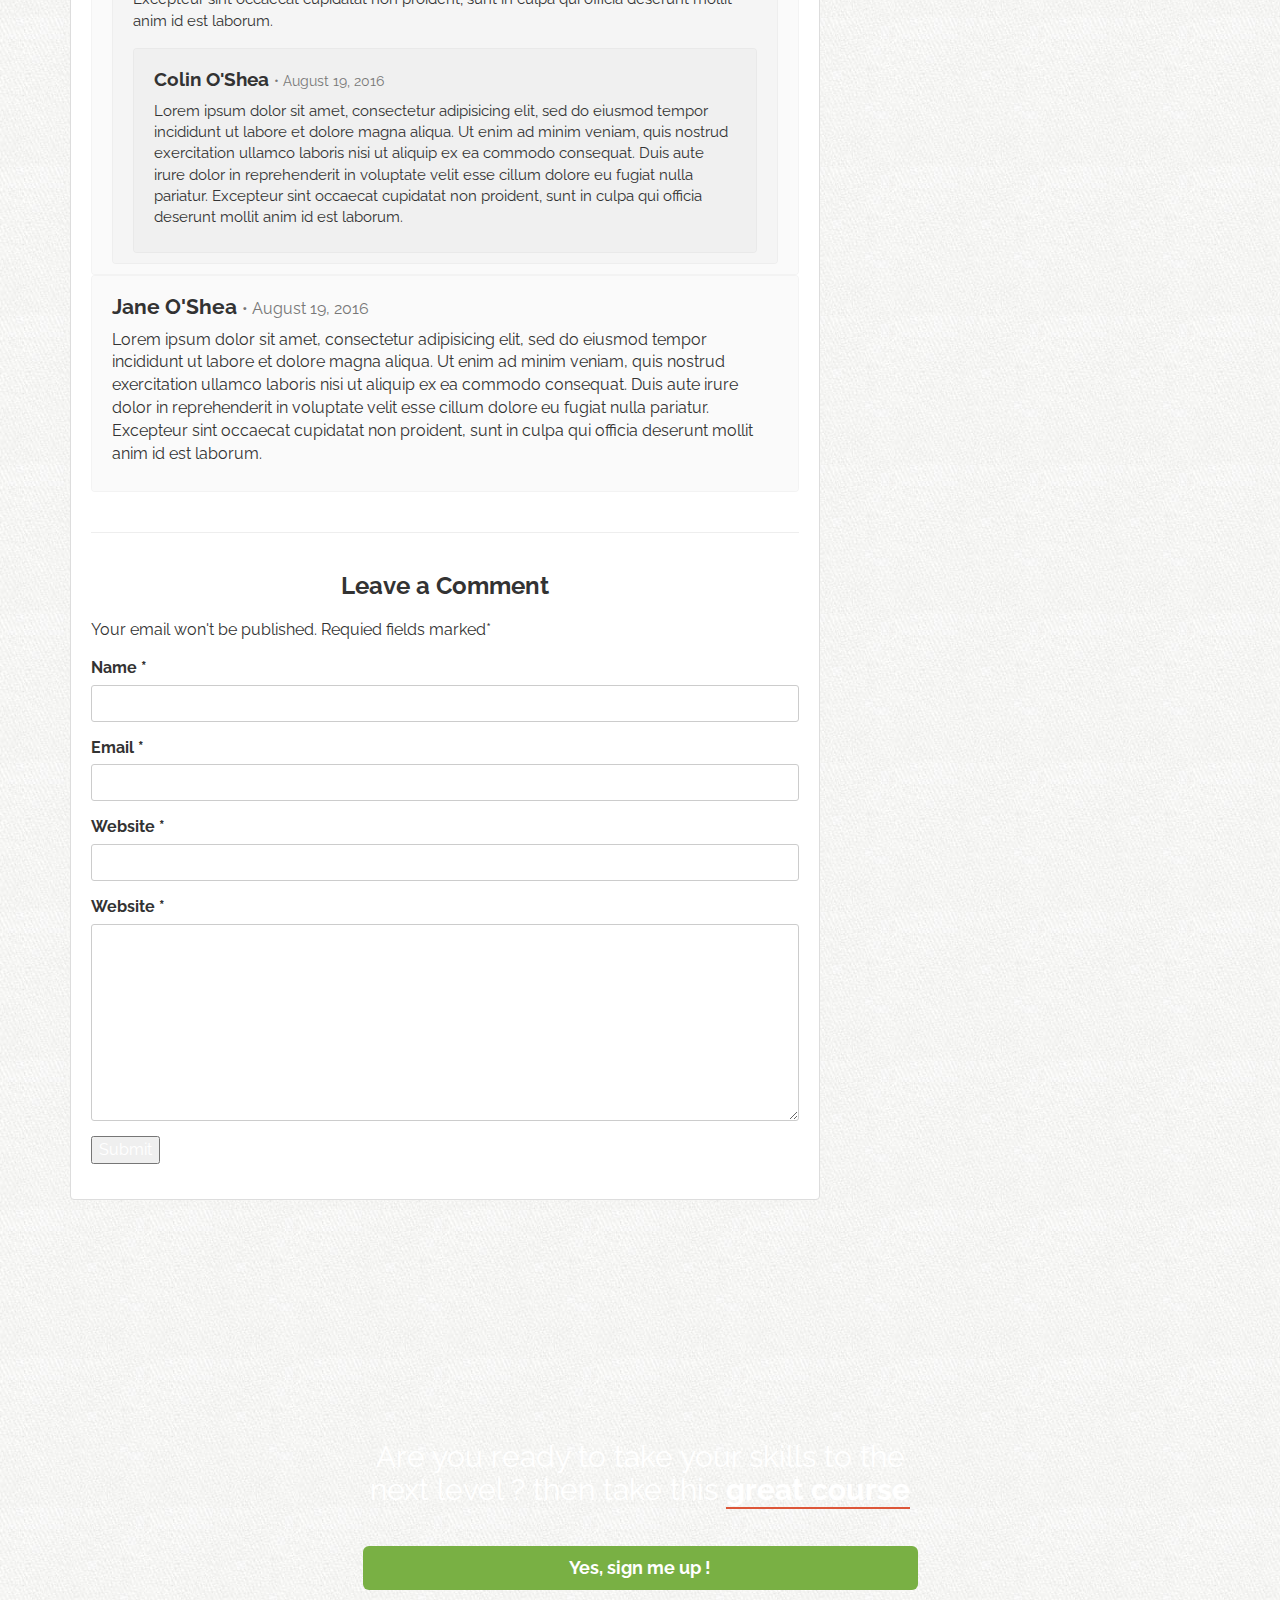
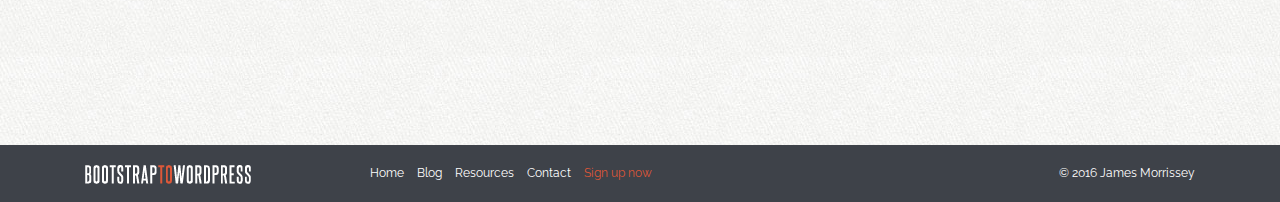
<file: post.html>
<!DOCTYPE html>
<html lang="en">
<head>
	<meta http-equiv="Content-Type" content="text/html; charset=UTF-8">
	<meta charset="utf-8">

	<meta name="viewport" content="width=device-width, initial-scale=1">
	<meta name="description" content="">
	<meta name="author" content="">

	<title>Blog Post | Bootstrap to WordPress</title>

	<!-- Bootstrap core CSS -->
	<link href="assets/css/bootstrap.min.css" rel="stylesheet">

	<!-- Font Awesome Icons -->
	<link href="assets/css/font-awesome/css/font-awesome.min.css" rel="stylesheet">

	<!-- Custom CSS -->
	<link href="assets/css/custom.css" rel="stylesheet">

	<!-- Google Fonts -->
	<link href='http://fonts.googleapis.com/css?family=Raleway:400,700' rel='stylesheet' type='text/css'>

	<!-- HTML5 shiv and Respond.js IE8 support of HTML5 elements and media queries -->
	<!--[if lt IE 9]>
	<script src="https://oss.maxcdn.com/html5shiv/3.7.2/html5shiv.min.js"></script>
	<script src="https://oss.maxcdn.com/respond/1.4.2/respond.min.js"></script>
	<![endif]-->

</head>
<body class="blog">


	<!-- HEADER
	================================================== -->
	<header class="site-header" role="banner">

		<!-- NAVBAR
		================================================== -->
		<div class="navbar-wrapper">

			<div class="navbar navbar-inverse navbar-fixed-top" role="navigation">
				<div class="container">
					<div class="navbar-header">
						<button type="button" class="navbar-toggle" data-toggle="collapse" data-target=".navbar-collapse">
							<span class="sr-only">Toggle navigation</span>
							<span class="icon-bar"></span>
							<span class="icon-bar"></span>
							<span class="icon-bar"></span>
						</button>
						<a class="navbar-brand" href="/"><img src="assets/img/logo.png" alt="Bootstrap to Wordpress"></a>
					</div>
					<div class="navbar-collapse collapse">
						<ul class="nav navbar-nav navbar-right">
							<li><a href="/">Home</a></li>
							<li class="active"><a href="blog.html">Blog</a></li>
							<li><a href="resources.html">Resources</a></li>
							<li><a href="contact.html">Contact</a></li>
						</ul>
					</div>
				</div>
			</div>

		</div>
	</header>



      <!-- ######### SIDEBAR ########################################## -->

    <div class="container">
      <div class="row" id="primary">
        <div id="content" class="col-sm-8">

          <article class="post">
            <header>
              <h1>Blog title here</h1>
              <div class="post-details">
  							<i class="fa fa-user"></i>James M
  							<i class="fa fa-clock-o"></i><time>August 9, 2016</time>
  							<i class="fa fa-folder"></i><a href="">Tuts</a>, <a href="">Books</a>
  							<i class="fa fa-tags"></i><a href="">wordpress</a>, <a href="">premimum</a>, <a href="">blah, blah</a>
  							<div class="post-comments-badge">
  								<a href=""><span class="fa fa-comments"></span>168</a>
  							</div><!-- post-comments-badge -->
  						</div><!-- post-details -->
  					</header>
  					<div class="post-image">
  						<img src="assets/img/hero-bg.jpg" alt="Hero Image">
  					</div><!-- post-image -->

            <div class="post-body">

              <p>Lorem ipsum dolor sit amet, consectetur adipisicing elit, sed do eiusmod tempor incididunt ut labore et dolore magna aliqua. Ut enim ad minim veniam, quis nostrud exercitation ullamco laboris nisi ut aliquip ex ea commodo consequat. Duis aute irure dolor in reprehenderit in voluptate velit esse cillum dolore eu fugiat nulla pariatur. Excepteur sint occaecat cupidatat non proident, sunt in culpa qui officia deserunt mollit anim id est laborum.</p>

              <p>Lorem ipsum dolor sit amet, consectetur adipisicing elit, sed do eiusmod tempor incididunt ut labore et dolore magna aliqua. Ut enim ad minim veniam, quis nostrud exercitation ullamco laboris nisi ut aliquip ex ea commodo consequat. Duis aute irure dolor in reprehenderit in voluptate velit esse cillum dolore eu fugiat nulla pariatur. Excepteur sint occaecat cupidatat non proident, sunt in culpa qui officia deserunt mollit anim id est laborum.</p>

              <h3>Subs</h3>
              <p>Lorem ipsum dolor sit amet, consectetur adipisicing elit, sed do eiusmod tempor incididunt ut labore et dolore magna aliqua. Ut enim ad minim veniam, quis nostrud exercitation ullamco laboris nisi ut aliquip ex ea commodo consequat. Duis aute irure dolor in reprehenderit in voluptate velit esse cillum dolore eu fugiat nulla pariatur. Excepteur sint occaecat cupidatat non proident, sunt in culpa qui officia deserunt mollit anim id est laborum.</p>

              <h4>More Subs</h4>
              <p>Lorem ipsum dolor sit amet, consectetur adipisicing elit, sed do eiusmod tempor incididunt ut labore et dolore magna aliqua. Ut enim ad minim veniam, quis nostrud exercitation ullamco laboris nisi ut aliquip ex ea commodo consequat. Duis aute irure dolor in reprehenderit in voluptate velit esse cillum dolore eu fugiat nulla pariatur. Excepteur sint occaecat cupidatat non proident, sunt in culpa qui officia deserunt mollit anim id est laborum.</p>

            </div><!-- post-body -->
          </article><!-- post -->

					<div id="comments">
						<div class="comments-wrap">
							<h3>Four Comments</h3>
						<ol class="comments-list">
							<li class="comment">

								<h4>John Smith <small>&bull; August 7, 2016</small></h4>
								<div class="comment-body">
									<p>Lorem ipsum dolor sit amet, consectetur adipisicing elit, sed do eiusmod tempor incididunt ut labore et dolore magna aliqua. Ut enim ad minim veniam, quis nostrud exercitation ullamco laboris nisi ut aliquip ex ea commodo consequat. Duis aute irure dolor in reprehenderit in voluptate velit esse cillum dolore eu fugiat nulla pariatur. Excepteur sint occaecat cupidatat non proident, sunt in culpa qui officia deserunt mollit anim id est laborum.</p>
								</div><!-- comment-body -->

								<ol class="children">
									<li class="comment">
										<h4>Jack Smith <small>&bull; August 15, 2016</small></h4>
										<div class="comment-body">
											<p>Lorem ipsum dolor sit amet, consectetur adipisicing elit, sed do eiusmod tempor incididunt ut labore et dolore magna aliqua. Ut enim ad minim veniam, quis nostrud exercitation ullamco laboris nisi ut aliquip ex ea commodo consequat. Duis aute irure dolor in reprehenderit in voluptate velit esse cillum dolore eu fugiat nulla pariatur. Excepteur sint occaecat cupidatat non proident, sunt in culpa qui officia deserunt mollit anim id est laborum.</p>
										</div><!-- comment-body -->

										<ol class="children">
											<li class="comment">
												<h4>Colin O'Shea <small>&bull; August 19, 2016</small></h4>
												<div class="comment-body">
													<p>Lorem ipsum dolor sit amet, consectetur adipisicing elit, sed do eiusmod tempor incididunt ut labore et dolore magna aliqua. Ut enim ad minim veniam, quis nostrud exercitation ullamco laboris nisi ut aliquip ex ea commodo consequat. Duis aute irure dolor in reprehenderit in voluptate velit esse cillum dolore eu fugiat nulla pariatur. Excepteur sint occaecat cupidatat non proident, sunt in culpa qui officia deserunt mollit anim id est laborum.</p>
												</div><!-- comment-body -->

											</li><!-- comment -->
										</ol><!-- children -->

									</li><!-- comment -->
								</ol><!-- comments-list -->

							</li><!-- comment -->


							<li class="comments">

								<h4>Jane O'Shea <small>&bull; August 19, 2016</small></h4>
								<div class="comment-body">
									<p>Lorem ipsum dolor sit amet, consectetur adipisicing elit, sed do eiusmod tempor incididunt ut labore et dolore magna aliqua. Ut enim ad minim veniam, quis nostrud exercitation ullamco laboris nisi ut aliquip ex ea commodo consequat. Duis aute irure dolor in reprehenderit in voluptate velit esse cillum dolore eu fugiat nulla pariatur. Excepteur sint occaecat cupidatat non proident, sunt in culpa qui officia deserunt mollit anim id est laborum.</p>
								</div><!-- comment-body -->

							</li>

						</ol><!-- comments-list -->

						<div id="leave-comment">
							<h3>Leave a Comment</h3>
								<form action="">
									<p>Your email won't be published. Requied fields marked<span class="required">*</span></p>
									<p class="comment-form-author">
										<label for="author">Name *</label>
										<input type="text" id="author">
									</p>
									<p class="comment-form-email">
										<label for="email">Email *</label>
										<input type="text" id="email">
									</p>
									<p class="comment-form-url">
										<label for="url">Website *</label>
										<input type="text" id="url">
									</p>
									<p class="comment-form-comment">
										<label for="comment">Website *</label>
										<textarea id="comment" cols="45" rows="8"></textarea>
									</p>
									<p class="form-submit">
										<input type="submit" name="submit">
									</p>
								</form>
						</div><!-- leave-comment-->






					</div><!-- comments-wrap -->
				</div><!-- comments -->

				</div><!-- col -->

			  <!-- ######### SIDEBAR ########################################## -->

  			<aside class="col-sm-4">

  				<div class="widget">
  					<h4>Join our mailing list</h4>
  					<p>Keep up to dat with us <strong>and we'll send you something special</strong></p>
  					<button type="button" name="button" class="btn btn-success btn-lg btn-block" data-toggle="modal" data-target="#myModal">
  						Click here to subscribe
  					</button>
  				</div><!-- widget -->

  				<div class="widget">
  					<form role="form" class="search-form" action="">
  						<label for="seidebar-search" class="sr-only">Search the blog</label>
  						<input type="text" name="" value="" id="sidebar-search" placeholder="Search the blog">
  					</form>
  				</div><!-- widget -->

  				<div class="widget">
  					<h4>About Bootstrap to WordPress</h4>
  					<p>Lorem ipsum dolor sit amet, consectetur adipisicing elit, sed do eiusmod tempor incididunt ut labore et dolore magna aliqua. Ut enim ad minim veniam, quis nostrud exercitation ullamco laboris nisi ut aliquip ex ea commodo consequat. Duis aute irure dolor in reprehenderit in voluptate velit esse cillum dolore eu fugiat nulla pariatur. Excepteur sint occaecat cupidatat non proident, sunt in culpa qui officia deserunt mollit anim id est laborum.</p>
  				</div><!-- widget -->

  				<div class="widget">
  					<h4>Recent Post</h4>
  					<ul>
  						<li><a href="">Blog #1</a></li>
  						<li><a href="">Blog #2</a></li>
  						<li><a href="">Blog #3</a></li>
  						<li><a href="">Blog #4</a></li>
  						<li><a href="">Blog #5</a></li>
  					</ul>
  				</div><!-- widget -->

  				<div class="widget">
  					<h4>Categories</h4>
  					<ul>
  						<li><a href="">Category #1</a></li>
  						<li><a href="">Category #2</a></li>
  						<li><a href="">Category #3</a></li>
  						<li><a href="">Category #4</a></li>
  						<li><a href="">Category #5</a></li>
  						<li><a href="">Category #6</a></li>
  					</ul>
  				</div><!-- widget -->

  			</aside>

  		</div><!-- row -->

	  </div><!-- container -->





















	<!-- SIGN UP SECTION
	================================================== -->
	<section id="signup" data-type="background" data-speed="4">
		<div class="container">
			<div class="row">
				<div class="col-sm-6 col-sm-offset-3">
					<h2>Are you ready to  take your skills to the next level ? then take this <strong>great course </strong></h2>
					<p><a href="#" class="btn btn-lg btn-block btn-success"> Yes, sign me up !</a></p>
				</div><!-- col -->
			</div><!-- row -->
		</div><!-- container -->
	</section><!-- signup -->


	<!-- FOOTER
	================================================== -->
	<footer>
		<div class="container">
			<div class="col-sm-3">
				<p><a href="/"><img src="assets/img/logo.png" alt="logo"></a></p>
			</div><!-- col -->
			<div class="col-sm-6">
				<nav>
					<ul class="list-unstyled list-inline">
						<li><a href="">Home</a></li>
						<li><a href="">Blog</a></li>
						<li><a href="">Resources</a></li>
						<li><a href="">Contact</a></li>
						<li class="signup-link"><a href="">Sign up now</a></li>
					</ul>
				</nav>
			</div><!-- col -->
			<div class="col-sm-3">
				<p class="pull-right"> &copy; 2016 James Morrissey </p>
			</div><!-- col -->
		</div><!-- container -->
	</footer>


	<!-- MODAL
	================================================== -->
	<div class="modal fade" id="myModal">
		<div class="modal-dialog">
			<div class="modal-content">
				<div class="modal-header">
					<button type="button" class="close" data-dismiss="modal"><span aria-hidden="true">&times;</span><span class="sr-only">Close</span></button>
					<h4 class="modal-title" id="myModalLabel"><i class="fa fa-envelope"></i> Subscribe to our Mailing List</h4>
				</div><!-- modal-header -->
				<div class="modal-body">
					<p>Simply enter your name and email! As a thank you for joining us, we're going to give you one of our best-selling courses, <em>for free!</em></p>

					<form class="form-inline" role="form">
						<div class="form-group">
							<label class="sr-only" for="subscribe-name">Your first name</label>
							<input type="text" class="form-control" id="subscribe-name" placeholder="Your first name">
						</div>
						<div class="form-group">
							<label class="sr-only" for="subscribe-email">and your email</label>
							<input type="text" class="form-control" id="subscribe-email" placeholder="and your email">
						</div>
						<input type="submit" class="btn btn-danger" value="Subscribe!">
					</form>
					<hr>
					<p><small>By providing your email you consent to receiving occasional promotional emails &amp; newsletters. <br>No Spam. Just good stuff. We respect your privacy &amp; you may unsubscribe at any time.</small></p>
				</div><!-- modal-body -->
			</div><!-- modal-content -->
		</div><!-- modal-dialog -->
	</div><!-- modal -->

    <!-- Bootstrap core JavaScript
    ================================================== -->
    <!-- Placed at the end of the document so the pages load faster -->
    <script src="https://cdnjs.cloudflare.com/ajax/libs/jquery/1.11.1/jquery.min.js"></script>
    <script src="assets/js/jquery-2.1.1.min.js"></script>
    <script src="assets/js/bootstrap.min.js"></script>
    <script src="assets/js/main.js"></script>
</body>
</html>
</file>
<file: assets/css/custom.css>
/* COLOUR REFERENCES

Green:		#79b044
Salmon:		#dd5638
Blue Gray:  #3e4249

*/

/* ==== GENERAL ==== */
body{
	margin-top: 50px;
    font-family: 'proxima-nova', 'Raleway', Helvetica, sans-serif;
    font-size: 16px;
    background: url('../img/tile.jpg') top left repeat;
}

/* ==== GLOBAL ==== */
h1,h2,h3,h4,h5,h6 {
  -webkit-font-smoothing: antialiased;
  text-rendering: optimizeLegibility;
  font-weight: bold;
}


h1 {
  font-size: 3em;
}

h1,h2 {
  margin: : 0 0 40px;
}

h3 {
  margin: 20px 0;
}

h4 {
  font-size: 18px;
}

p.lead {
	font-weight: normal;
}

p {
	margin: 0 0 15px;
}

a:link, a:visited {
	color: #dd5638;
}

a:hover {
	text-decoration: none;
	color: #c9302c;
}

button, input, .btn, a.btn {
	-webkit-font-smoothing: antialiased;
	text-rendering: optimizeLegibility;
	color: white;
}

.btn {
	font-weight: bold;
}

button.btn.btn-success:focus {
	outline: none !important;
}

.btn-danger {
	background-color: #dd5638;
	border-color: #d95131;
}

.btn-success {
	background: #79b044;
	border: none;
}

.btn-success:hover {
	background: #6a9b3d;
	border-color: #6a9b3d;
}


img{
	max-width: 100%;
}


.modal-content {
	background: url('../img/tile.jpg') top left repeat;
}

.badge.social {
	background: #ccc;
	font-size: 24px;
	height: 40px;
	width: 40px;
	text-align: center;
	line-height: 42px;
	margin: 0 5px 20px 0;
	padding: 0;
	-webkit-border-radius:50px;
	-moz-border-radius:50px;
	border-radius:50px;
	color: white;
}

.badge.social.twitter:hover {
	background: #55acee;
}

.badge.social.facebook:hover {
	background: #3b5998;
}

.badge.social.gplus:hover {
	background: #bd4b39;
}

blockquote {
	padding: 0;
	border: none;
	font-style: italic;
	text-align: left;
}

blockquote cite{
	display: block;
 	margin: 15px 0 0 0;
  color: #777;
}

blockquote:before {
	display: none;
}
/*   === HERO === */

#hero {
  background: url('../img/hero-bg.jpg') 50% 0 repeat fixed;
	min-height: 500px;
	padding: 40px 0;
	color: white;
	-webkit-font-smoothing: antialiased;
	text-rendering: optimizeLegibility;
}

#hero article {
	width: 100%;
	text-align: center;
}

#hero .hero-text {
	margin-top: 30px;
}

#price-timeline {
	margin: 30px 0 60px;
	text-align: center;
}

#price-timeline .price {
	display: inline-block;
	margin: 0 2% 0 0;
	width: 30%;
	background: #3e4249;
	padding: 10px 20px 30px;
	position: relative;
	vertical-align: top;
}

#price-timeline .price.active {
	background: #dd5638;
}

#price-timeline .price span{
	background: #101010;
	display: block;
	height: 70px;
	width: 70px;
	text-align: center;
	line-height: 70px;
	font-weight: bold;
	font-size: 24px;
	border-radius: 100%;
	-webkit-border-radius:100%;
	-moz-border-radius: 100%;
	position: absolute;
	bottom: -35px;
	left: 50%;
	margin-left: -35px;
}

#price-timeline h4 {
	margin: 0 0 10px;
}

#price-timeline h4 small{
	color: white;
	font-weight: bold;
	display: block;
}

/* =====  LAYOUT ======  */

.row + .row {
	margin: 20px;
}

section {
	padding: 80px 0;
}

.section-header{
	text-align: center;
}

section h2 {
	margin: 20px 0 40px;
}

section h3 {
	margin: 30px 0 10px;
}

#primary {
	padding-top: 40px;
	padding-bottom: 40px;
}

.feature-image {
	display: table;
	width: 100%;
}

.feature-image-default {
	background: url('../img/stuff-feature.jpg') no-repeat;
}

.feature-image-default-alt {
	background: url('../img/hipster-stuff.jpg') no-repeat;
	background-size: cover;
}

.feature-image h1 {
	display: table-cell;
	vertical-align: middle;
	text-align: center;
	color: white;
}

#optin {
	background: #3e4249;
	padding: 20px 0;
	color: white;
	-webkit-font-smoothing: antialiased;
	text-rendering: optimizeLegibility;
	font-size: 1.2em;
}

#optin p {
	margin: 7px 0 0 0;
}

#who-benefits {
	background: white;
}

#course-features {
	background: #3e4249;
	color: white;
	text-align: center;
}

#project-features{
	text-align: center;
}

#featurette {
	background: url('../img/stuff-bg.jpg') 50% 100% repeat fixed;
	background-size: cover;
	text-align: center;
	color: white;
}

#instructor {
	background: white url('../img/brad-elvis.png') 90% -10px no-repeat;
}

#instructor h2 {
	margin: 0 0 20px;
}

#instructor .num {
	display: table;
	font-size: 30px;
	font-weight: bold;
	color: white;
	line-height: 24px;
	height: 140px;
	width: 140px;
	text-align: center;
	background: #dd5638;
	-webkit-border-radius: 100%;
	-moz-border-radius: 100%;
	border-radius: 100%;
	-webkit-font-smoothing: antialised;
	text-rendering: optimizeLegibility;
}

#instructor .num .num-content {
	display: table-cell;
	vertical-align: middle;
}

#instructor .num span {
	display: block;
	font-size: 20px;
	font-weight: normal;
}

#kudos {
	text-align: center;
}

.testimonial {
	margin-bottom: 60px;
}

.testimonial img {
	-webkit-border-radius: 50%;
	-moz-border-radius: 50%;
	border-radius: 50%;
}

#signup {
	text-align: center;
	background: url('../img/hipster-stuff.jpg') center center repeat fixed;
	background-size: cover;
	color: white;
	padding: 140px 0;
}

#signup h2 {
	font-weight: normal;
}


#signup h2 strong {
	border-bottom: solid 2px #dd5638;
}

#signup btn {
	font-size: 24px;
}

footer {
	background: #3e4249;
	color: white;
	padding: 20px 0 10px;
	font-size: 12px;
}

footer p {
	margin: 0;
}

footer a:link, footer a:visited {
	color: white;
}

footer a:hover {
	color: #dd5638;
}

footer li.signup-link a {
	color: #dd5638;
}

footer li.signup-link a:hover {
	font-weight: bold;
}








/* #### BLOG ### */
.post, .widget, #comments {
	position: relative;
	border: solid 1px #ddd;
	background: white;
	margin: 0 0 40px;
	-webkit-border-radius: 4px;
	-moz-border-radius: 4px;
	border-radius: 4px;
}

.post header, .post .post-excerpt,
.post .post-body,
#comments .comments-wrap {
	padding: 20px;
}

.post header h1,
.post header h3 {
	margin: 0 0 15px;
	padding: 0 0 15px;
	border-bottom: solid 1px #ddd;
}

.post header h1 {
	font-size:24px;
}

.post-image {
	height: auto;
}


.post-details {
	font-size: 12px;
	width: 90%;
}


.post-details i.fa {
	padding-left: 10px;
}


.post-details i.fa:first-child {
	padding: 0px;
}


/* #### COMMENTS #### */

.widget {
	padding: 20px;
}
.widget h4{
	margin: 0 0 10px;
	padding: 0 0 10px;
	border-bottom: solid 1px #ddd;
}

.widget ul {
	list-style: none;
	margin: 0;
	padding: 0;
}


.widget ul li {
	margin: 0 0 5px;
}


.widget ul li:hover {
	position:relative;
	left: 1px;
}
/* #### COMMENTS #### */

.post-comments-badge {
	height:		70px;
	width:  	70px;
	position: 	absolute;
	top:  		25px;
	right: 		20px;
	border: 	none;
	-webkit-border-radius: 100%;
	-moz-border-radius: 100%;
	border-radius: 		100%;
	background: 		#79b044;
	text-align: 		center;
	display: 			table;
}

.post-comments-badge a {
	display: 		table-cell;
	vertical-align: middle;
	color: 			white;
	font-size: 		20px;
	line-height: 	20px;
}


.post-comments-badge i.fa {
	display: 		block;
	font-size: 		15px;
	padding: 		0;
	margin-bottom: 	4px;
}

.post-comments-badge:hover {
	background-color: #8bc653;
}


#comments h3 {
	text-align: center;
}

#comments h4 {
	font-size: 1.3em;
}

#comments ol {
	list-style: none;
	padding: 0;
	margin: 0;
}

#comments ol li {
	background: rgba(0,0,0,0.02);
	padding: 10px 20px;
	margin 10px 0;
	border-radius: 4px;
	-webkit-border-radius: 4px;
	-moz-border-radius: 4px;
	border: solid 1px rgba(0,0,0,0.03)
}


#comments ol li ol.children {
	padding: 0;
	list-style: none;
	font-size: 0.96em;
}

#leave-comment {
	margin: 40px 0 0;
	padding: 20px 0 0;
	border-top: solid 1px #eee;
}


/* #### CUSTOM ICON SPRITES #### */
i.ci {
	display: inline-block;
	height: 40px;
	width: 40px;
	background: url('../img/icon-sprite.png') no-repeat;
}

.ci.ci-computer 		{ background-position: 0 0; }
.ci.ci-watch 				{ background-position: -40px 0; }
.ci.ci-calendar 		{ background-position: -80px 0; }
.ci.ci-community 		{ background-position: -120px 0; }
.ci.ci-instructor 	{ background-position: -160px 0; }
.ci.ci-device 			{ background-position: -200px 0; }


/* #### FORMS #### */

label {
	display:block;
	font-weight: bold;
}

input[type="text"],
input[type="url"],
input[type="password"],
input[type="search"],
input[type="email"],

textarea {
	color: #666;
	border: 1px solid #ccc;
	-webkit-border-radius: 3px;
	-moz-border-radius: 3px;
	border-radius: 3px;
	display:	block;
	-webkit-box-sizing: border-box;
	-moz-box-sizing: border-box;
	box-sizing: border-box;
	width: 100%;
	padding: 6px 12px;
}


/* #### MEDIA QUERIES #### */

@media screen and ( max-width : 991px ) {
	#instructor .container {
		background: rgba( 255, 255,255, 0.8);
		padding: 20px;
	}
}




@media screen and ( max-width : 768px ) {
	.logo {
		width :50%;
	}

	#optin p {
		margin: 0 0 10px;
	}

	#featurette iframe {
		height: 240px;
	}
}


/*   IPhone 5 */
@media screen and ( max-width : 568px ) {
	#instructor .num {
		width: 100px;
		height: 100px;
		font-size: 22px;
	}

	#instructor .num span {
		font-size: 16px;
	}
}
</file>
